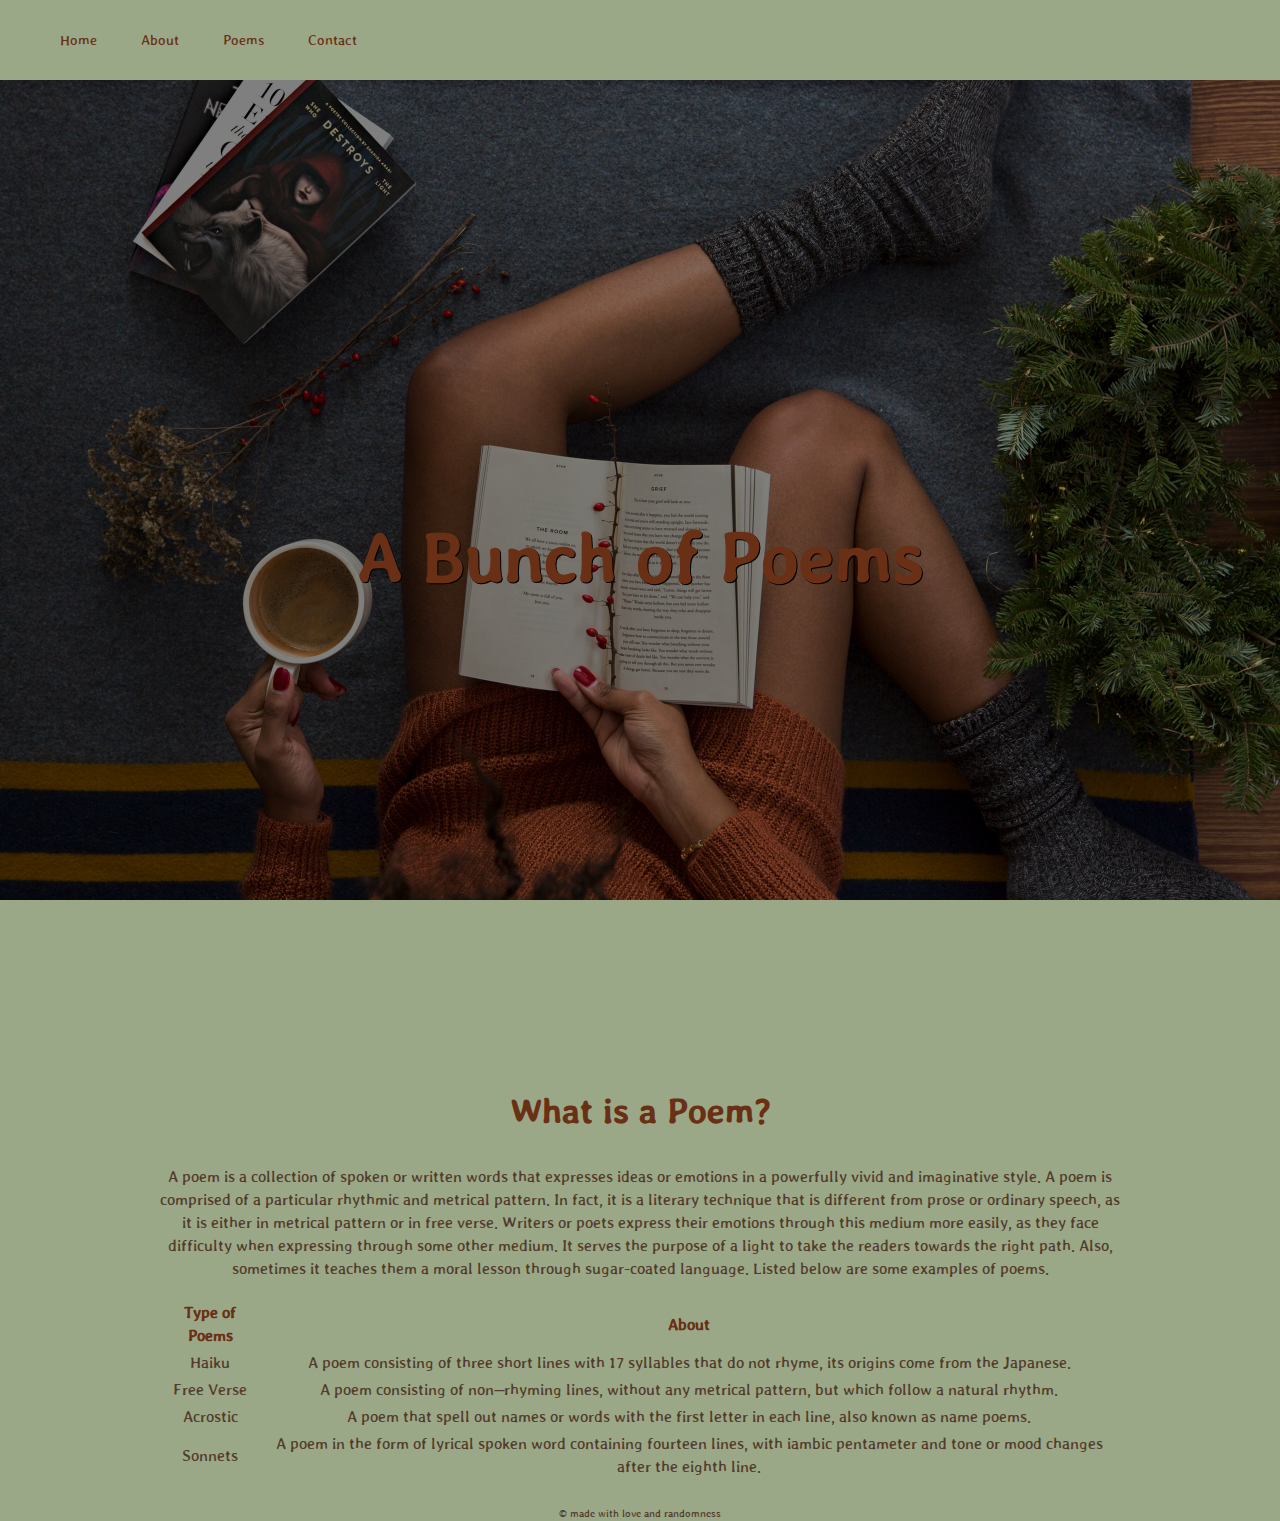
<file: about.html>
<!DOCTYPE html>
<html lang="en">
<head>
  <title>A Bunch of Poems - Shanice Smith</title>
  <meta name="viewport" content="width=device-width, initial-scale=1">
  <link rel="stylesheet" href="style.css">
  <link href="https://fonts.googleapis.com/css?family=Stylish&display=swap" rel="stylesheet">
</head>
<body>
  <header>
    <nav>
      <ul>
        <li><a href="index.html">Home</a></li>
        <li><a href="about.html">About</a></li>
        <li><a href="poems.html">Poems</a></li>
        <li><a href="mailto:shanice@shanice.dev">Contact</a></li>
      </ul>
    </nav>
  </header>

  <div class="hero">
    <h1>A Bunch of Poems</h1>
  </div>

  <div id="poems-body">
    <h2>What is a Poem?</h2>
    <p>A poem is a collection of spoken or written words that expresses ideas or emotions in a powerfully vivid and imaginative style. A poem is comprised of a particular rhythmic and metrical pattern. In fact, it is a literary technique that is different from prose or ordinary speech, as it is either in metrical pattern or in free verse. Writers or poets express their emotions through this medium more easily, as they face difficulty when expressing through some other medium. It serves the purpose of a light to take the readers towards the right path. Also, sometimes it teaches them a moral lesson through sugar-coated language. Listed below are some examples of poems.</p>

    <table>
      <tr>
        <th>Type of Poems</th>
        <th>About</th>
      <tr>
        <td>Haiku</td>
        <td>A poem consisting of three short lines with 17 syllables that do not rhyme, its origins come from the Japanese.</td>
      </tr>
      <tr>
        <td>Free Verse</td>
        <td>A poem consisting of non–rhyming lines, without any metrical pattern, but which follow a natural rhythm.</td>
      </tr>
      <tr>
        <td>Acrostic</td>
        <td>A poem that spell out names or words with the first letter in each line, also known as name poems.</td>
      </tr>
      <tr>
        <td>Sonnets</td>
        <td>A poem in the form of lyrical spoken word containing fourteen lines, with iambic pentameter and tone or mood changes after the eighth line.</td>
      </tr>
    </table>

  </div>
  <p id="copyright">© made with love and randomness</p>
</body>
</html>
</file>
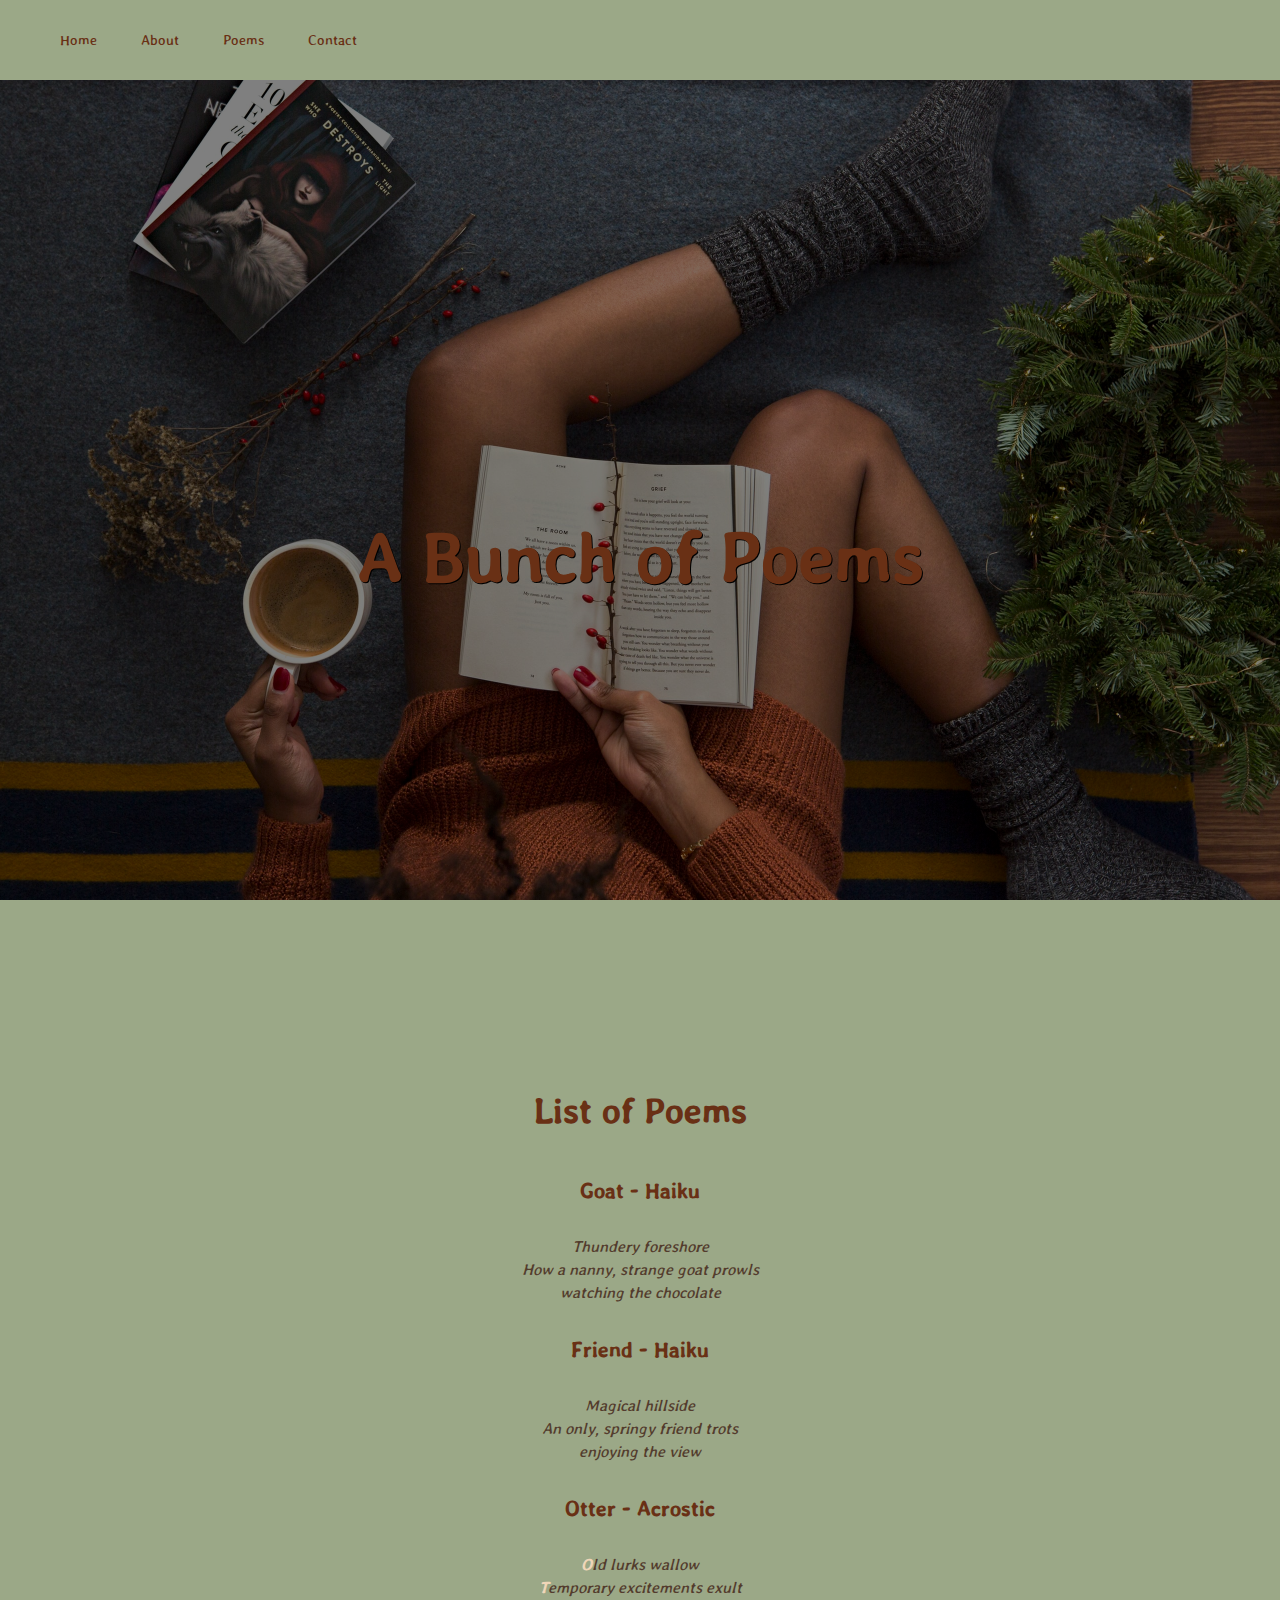
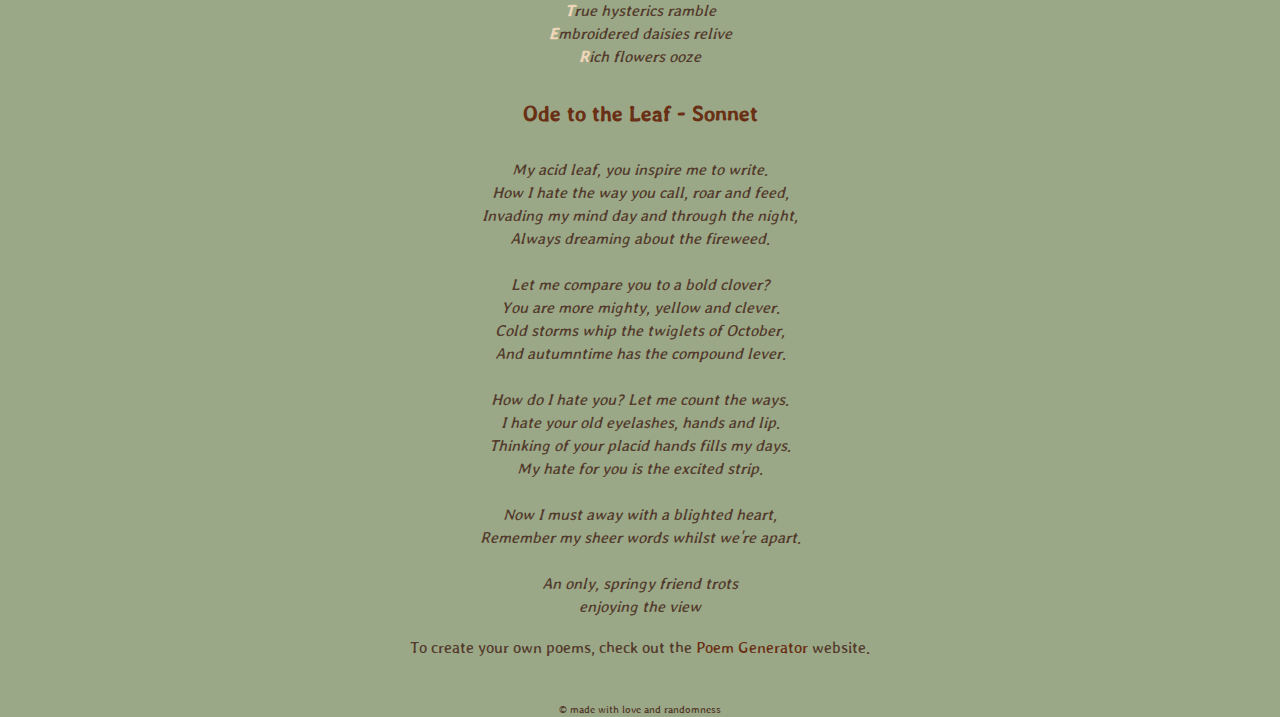
<file: poems.html>
<!DOCTYPE html>
<html lang="en">
<head>
  <title>A Bunch of Poems - Shanice Smith</title>
  <meta name="viewport" content="width=device-width, initial-scale=1">
  <link rel="stylesheet" href="style.css">
  <link href="https://fonts.googleapis.com/css?family=Stylish&display=swap" rel="stylesheet">
</head>
<body>
  <header>
    <nav>
      <ul>
        <li><a href="index.html">Home</a></li>
        <li><a href="about.html">About</a></li>
        <li><a href="poems.html">Poems</a></li>
        <li><a href="mailto:shanice@shanice.dev">Contact</a></li>
      </ul>
    </nav>
  </header>

  <div class="hero">
    <h1>A Bunch of Poems</h1>
  </div>

  <div id="poems-body">
    <h2>List of Poems</h2>

    <h3>Goat - Haiku</h3>
    <p><em>
      Thundery foreshore
      <br>How a nanny, strange goat prowls
      <br>watching the chocolate
    </em></p>

    <h3>Friend - Haiku</h3>
    <p><em>
      Magical hillside
      <br>An only, springy friend trots
      <br>enjoying the view
    </em></p>

    <h3>Otter - Acrostic</h3>
    <p><em>
      <strong>O</strong>ld lurks wallow
      <br><strong>T</strong>emporary excitements exult
      <br><strong>T</strong>rue hysterics ramble
      <br><strong>E</strong>mbroidered daisies relive
      <br><strong>R</strong>ich flowers ooze
    </em></p>

    <h3>Ode to the Leaf - Sonnet</h3>
    <p><em>
      My acid leaf, you inspire me to write.
      <br>How I hate the way you call, roar and feed,
      <br>Invading my mind day and through the night,
      <br>Always dreaming about the fireweed.<br>
      <br>Let me compare you to a bold clover?
      <br>You are more mighty, yellow and clever.
      <br>Cold storms whip the twiglets of October,
      <br>And autumntime has the compound lever.<br>
      <br>How do I hate you? Let me count the ways.
      <br>I hate your old eyelashes, hands and lip.
      <br>Thinking of your placid hands fills my days.
      <br>My hate for you is the excited strip.<br>
      <br>Now I must away with a blighted heart,
      <br>Remember my sheer words whilst we're apart.<br>
      <br>An only, springy friend trots
      <br>enjoying the view
    </em></p>

    <p>To create your own poems, check out the <a href="https://www.poem-generator.org.uk/" target="_blank">Poem Generator</a> website.</p>
  </div>
  <p id="copyright">© made with love and randomness</p>
</body>
</html>
</file>
<file: style.css>
html, body {
  height: 100%;
  margin: 0;
  padding: 0;
  font-family: 'Stylish', sans-serif;
  background-color: #9BA887;
}

.hero {
  margin-top: 80px;
  padding: 30px;
  max-width: 100vw;
  height: 100vh;
  background-image: linear-gradient(rgba(0, 0, 0, 0.5),rgba(0, 0, 0, 0.5)), url('images/hero-img.jpeg');
  background-size: cover;
  background-position: center bottom;
  background-repeat: no-repeat;
  background-attachment: fixed;
  display: flex;
  justify-content: center;
  align-items: center;
}

header {
  background-color: #9BA887;
  position: fixed;
  top: 0;
  left: 0;
  right: 0;
  height: 80px;
  display: flex;
  align-items: center;
}

header * {
    display: inline;
}

header li {
    margin: 20px;
}

header li a {
    color: #693015;
    text-decoration: none;
}

a:link, a:visited {
  text-decoration: none;
  color: #693015;
}

a:hover {
  text-decoration: underline;
}

a:active {
  color: #693015;
  text-decoration: underline;
}

.hero h1 {
    color: #693015;
    font-size: 80px;
    margin-top: 0;
    margin-bottom: 8px;
    text-shadow: 1px 1px #000000;
}

#poems-body {
  margin: auto;
  width: 75%;
  text-align: center;
  padding: 15px;
}

h2 {
  color: #693015;
  font-size: 40px;
  margin: 20px;
  padding: 10px;
}

h3 {
  color: #693015;
  font-size: 24px;
  margin: 20px;
  padding: 10px;
}

p {
  color: #533C2D;
  font-size: 18px;
}

strong {
  color: #efd6b8;
}

table {
  width: 100%;
}

th {
  text-align: center;
  font-size: 18px;
  color: #693015;
}

td {
  text-align: center;
  font-size: 18px;
  color: #533C2D;
}

#copyright {
  font-size: 12px;
  text-align: center;
  margin: 10px;
}
</file>
